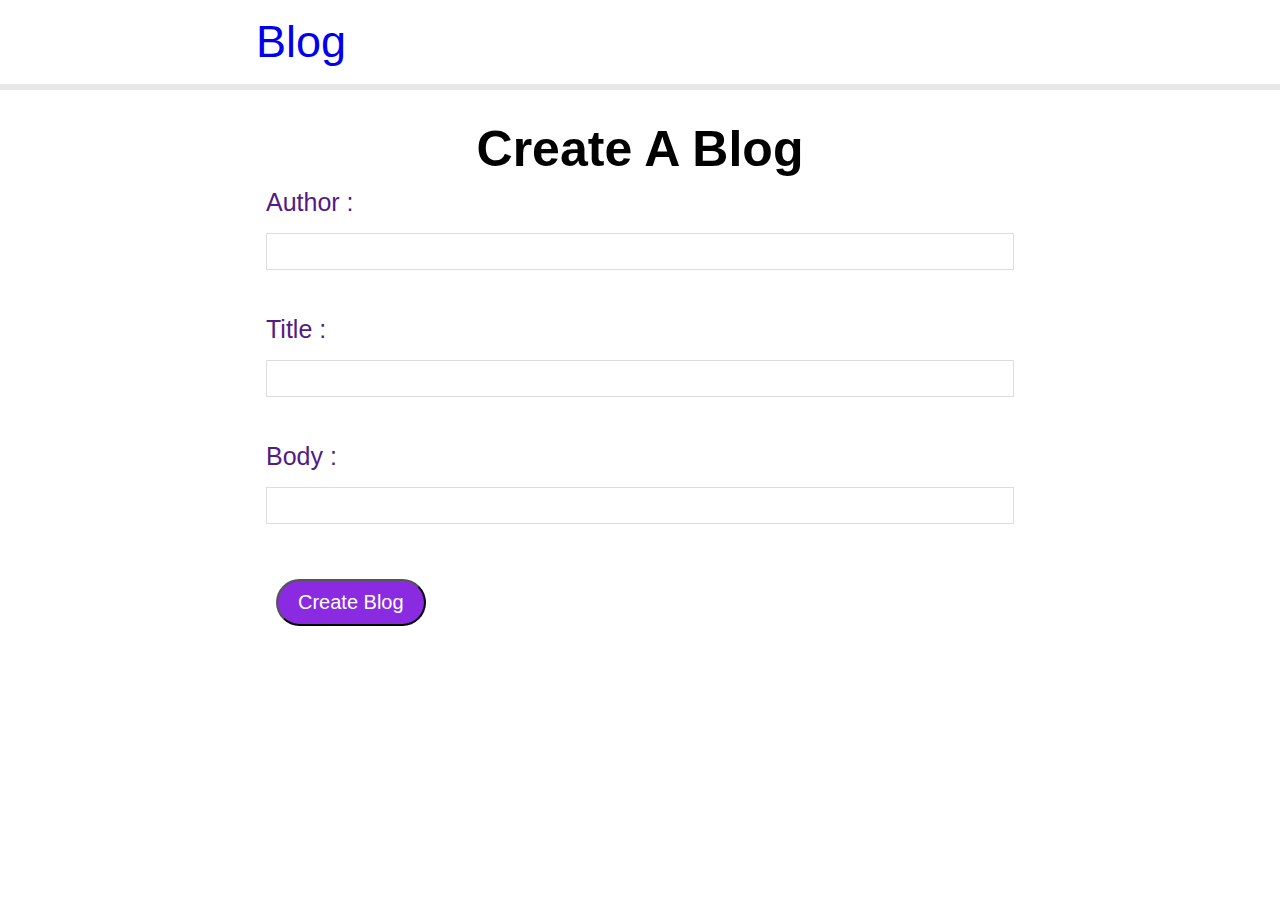
<file: create.html>
<!DOCTYPE html>
<html lang="en">
  <head>
    <meta charset="UTF-8" />
    <meta name="viewport" content="width=device-width, initial-scale=1.0" />
    <meta http-equiv="refresh" content="delay_time; URL=./login.html" />
    <title>Create Blog</title>
    <link rel="stylesheet" href="style.css" />
    <script src="./js/create.js" defer></script>
  </head>
  <body>
    <nav class="navbar container">
      <div class="brand">
        <a href="./index.html"> Blog </a>
      </div>
    </nav>
    <section class="form container">
      <h1>Create A Blog</h1>
      <form id="blogForm" method="post">
        <label for="author">Author : </label>
        <input type="text" name="author" id="author" autocomplete="off" />
        <label for="title">Title : </label>
        <input type="text" name="title" id="title" autocomplete="off" />
        <label for="body">Body : </label>
        <input type="text" name="body" id="body" autocomplete="off" />
        <div class="button-group">
          <button type="submit">Create Blog</button>
          <p id="form-status"></p>
        </div>
      </form>
    </section>
  </body>
</html>
</file>
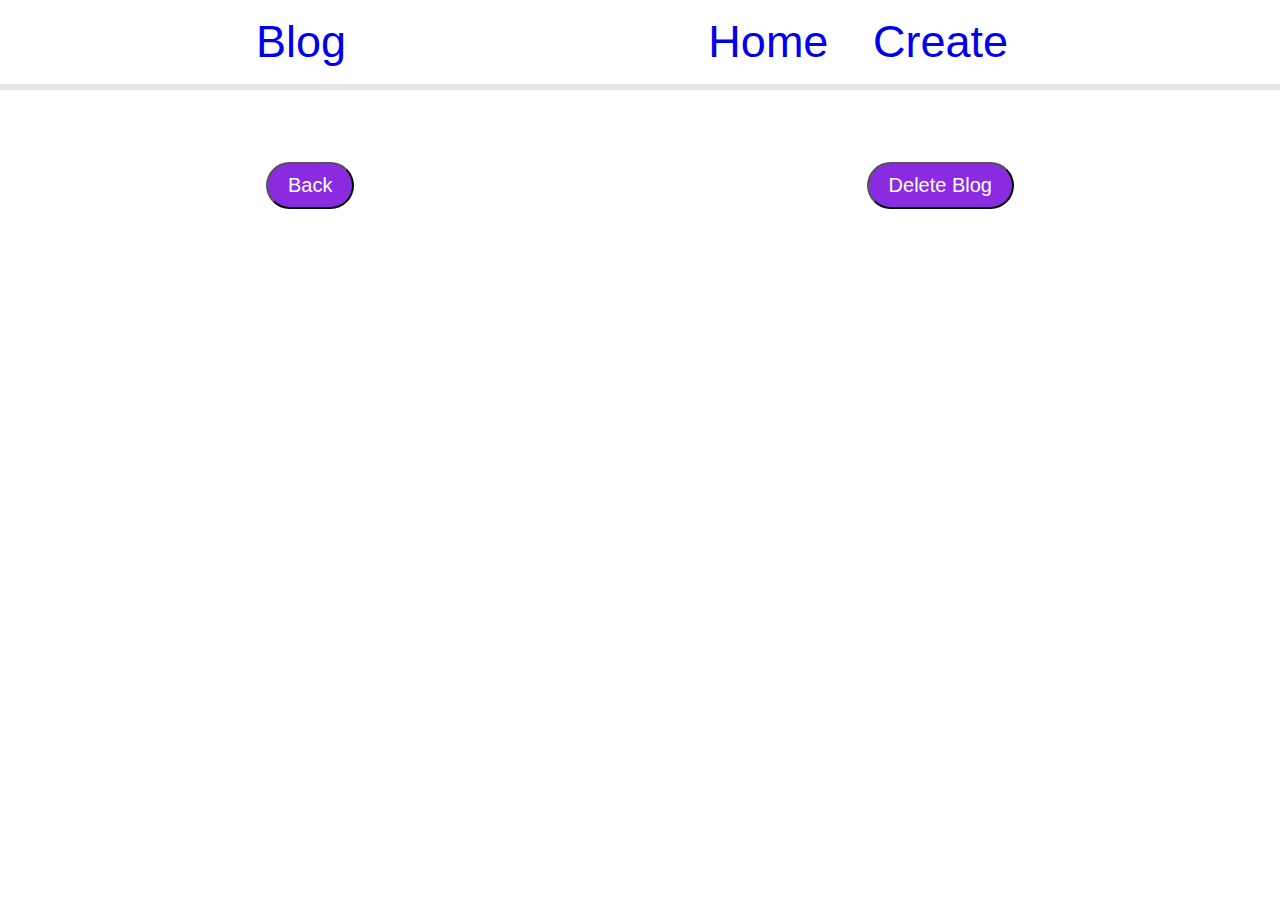
<file: details.html>
<!DOCTYPE html>
<html lang="en">
  <head>
    <meta charset="UTF-8" />
    <meta name="viewport" content="width=device-width, initial-scale=1.0" />
    <title>Blog Details</title>
    <link rel="stylesheet" href="style.css" />
    <script src="./js/details.js" defer></script>
  </head>
  <body>
    <nav class="navbar container">
      <div class="brand">
        <a href="./index.html"> Blog </a>
      </div>
      <div class="menu">
        <a href="./index.html">Home</a>
        <a href="./create.html">Create</a>
      </div>
    </nav>
    <section id="blogs-container" class="container">
      <article id="post">
        <!-- <div id="blog-header" class="flex-group">
          <h1>Blogs Details</h1>
          <h5 id="author">By ABC</h5>
        </div>
        <p class="blog-para">
          Lorem ipsum dolor, sit amet consectetur adipisicing elit. Consectetur
          beatae, suscipit laboriosam magnam accusantium veniam optio saepe
          impedit, eum quis ducimus voluptates, placeat corporis cum repellendus
          minima totam voluptas quas. Lorem ipsum dolor sit amet consectetur
          adipisicing elit. Aliquam rem optio, aperiam necessitatibus ex cum
          fugiat deserunt voluptatum hic laudantium reiciendis voluptates beatae
          cumque, iure provident facere! Libero, magnam excepturi!
        </p> -->
      </article>
      <!-- Blog inject here -->
      <div id="blog-btn" class="flex-group">
        <button><a href="./index.html">Back</a></button>
        <button id="delete-btn">Delete Blog</button>
      </div>
    </section>
  </body>
</html>
</file>
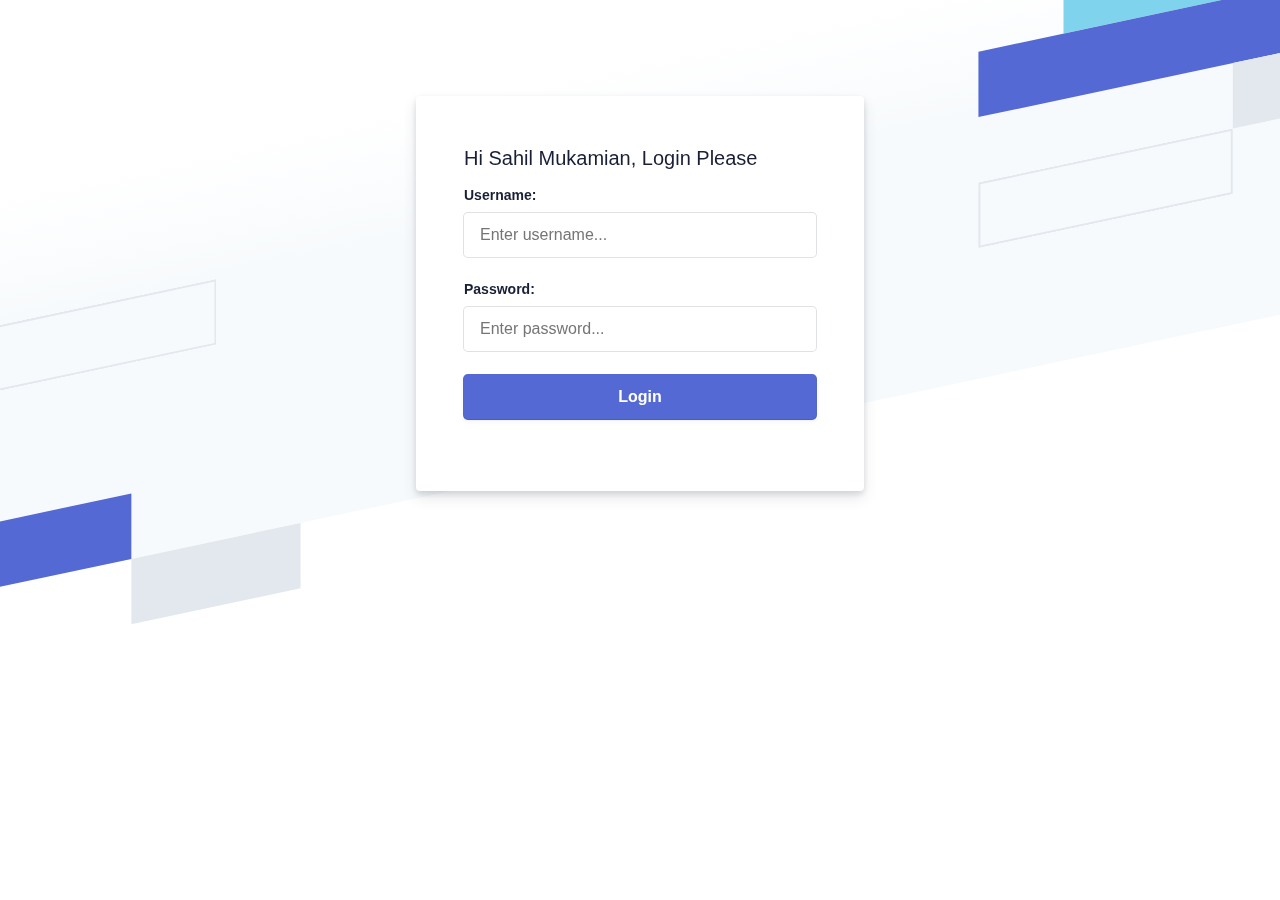
<file: login.html>
<!DOCTYPE html>
<html>

<head>
  
  <title>Login Form</title>
</head>
  <meta charset="utf-8" />
  <meta http-equiv="X-UA-Compatible" content="IE=edge,chrome=1" />
  <meta name="viewport" content="width=device-width, initial-scale=1.0" />
  <link rel="stylesheet" href="./style/login.css" />
  <meta charset="utf-8">
  <title>Hi Sahil Mukamian, Login Please</title>
<body>
  <div class="login-root">
    <div class="box-root flex-flex flex-direction--column" style="min-height: 100vh;flex-grow: 1;">
      <div class="loginbackground box-background--white padding-top--64">
        <div class="loginbackground-gridContainer">
          <div class="box-root flex-flex" style="grid-area: top / start / 8 / end;">
            <div class="box-root" style="background-image: linear-gradient(white 0%, rgb(247, 250, 252) 33%); flex-grow: 1;">
            </div>
          </div>
          <div class="box-root flex-flex" style="grid-area: 4 / 2 / auto / 5;">
            <div class="box-root box-divider--light-all-2 animationLeftRight tans3s" style="flex-grow: 1;"></div>
          </div>
          <div class="box-root flex-flex" style="grid-area: 6 / start / auto / 2;">
            <div class="box-root box-background--blue800" style="flex-grow: 1;"></div>
          </div>
          <div class="box-root flex-flex" style="grid-area: 7 / start / auto / 4;">
            <div class="box-root box-background--blue animationLeftRight" style="flex-grow: 1;"></div>
          </div>
          <div class="box-root flex-flex" style="grid-area: 8 / 4 / auto / 6;">
            <div class="box-root box-background--gray100 animationLeftRight tans3s" style="flex-grow: 1;"></div>
          </div>
          <div class="box-root flex-flex" style="grid-area: 2 / 15 / auto / end;">
            <div class="box-root box-background--cyan200 animationRightLeft tans4s" style="flex-grow: 1;"></div>
          </div>
          <div class="box-root flex-flex" style="grid-area: 3 / 14 / auto / end;">
            <div class="box-root box-background--blue animationRightLeft" style="flex-grow: 1;"></div>
          </div>
          <div class="box-root flex-flex" style="grid-area: 4 / 17 / auto / 20;">
            <div class="box-root box-background--gray100 animationRightLeft tans4s" style="flex-grow: 1;"></div>
          </div>
          <div class="box-root flex-flex" style="grid-area: 5 / 14 / auto / 17;">
            <div class="box-root box-divider--light-all-2 animationRightLeft tans3s" style="flex-grow: 1;"></div>
          </div>
        </div>
      </div>
      <div class="box-root padding-top--24 flex-flex flex-direction--column" style="flex-grow: 1; z-index: 9;">
        <div class="box-root padding-top--48 padding-bottom--24 flex-flex flex-justifyContent--center">
          <!--<h1><a href="http://blog.stackfindover.com/" rel="dofollow">Stackfindover</a></h1>-->
        </div>
        <div class="formbg-outer">
          <div class="formbg">
            <div class="formbg-inner padding-horizontal--48">
              <span class="padding-bottom--15">Hi Sahil Mukamian, Login Please</span>
              <form id="stripe-login" action="./create.html">
                <div class="field padding-bottom--24">
                  <label for="username">Username:</label>
                  <input type="text" placeholder="Enter username..." id="username" />
                </div>
                <div class="field padding-bottom--24">
                  <div class="grid--50-50">
                    <label for="password">Password:</label>                   
                  </div>
                  <input type="password" placeholder="Enter password..." id="password" />
                </div>
                
                <div class="field padding-bottom--24">
                  <input type="submit" value="Login" />
                </div>
                
              </form>
            </div>
          </div>
          
        </div>
      </div>
    </div>
  </div>
   <script scr="./js/login.js"></script>
</body>

</html>
</file>
<file: style.css>
* {
  padding: 0;
  margin: 0;
  box-sizing: border-box;
  font-family: "Franklin Gothic Medium", "Arial Narrow", Arial, sans-serif;
  text-decoration: none;
}

.container {
  padding: 0 16rem;
}

.navbar {
  font-size: 45px;
  display: flex;
  justify-content: space-between;
  border-bottom: 6px rgb(231, 231, 231) solid;
}

.brand {
  margin: 1rem 0;
}
.menu {
  margin: 1rem 0;
}

.menu a {
  padding: 0 1rem;
}

a:hover {
  opacity: 0.8;
}

section.container {
  background-color: #ffffff;

  padding: 30px 16rem;
}
#heading {
  text-align: center;
  font-size: 50px;
  margin-bottom: 2rem;
}
.flex-group h1,
.form h1 {
  text-align: center;
  font-size: 50px;
}

.card {
  background-color: rgb(248, 248, 248);
  font-size: x-large;
  box-shadow: 0 2px 8px 0 rgba(0, 0, 0, 0.16);
  padding: 20px 40px;
  margin-bottom: 30px;
  transition: 0.1s;
  border-left: 5px rgba(0, 0, 0, 0) solid;
}

.card:hover {
  border-left: 5px red solid;
}

.card h3 {
  margin-left: -20px;
  font-size: 40px;
  margin-bottom: 10px;
}
.card .author {
  text-align: end;
}

#blogForm,
button {
  font-size: 25px;
  margin: 10px;
}

#blogForm label {
  color: rgb(83, 27, 133);
}
button {
  font-size: 20px;
  color: white;
  background-color: blueviolet;
  padding: 10px 20px;
  border-radius: 9999px;
}
button:focus {
  outline: none;
}
button:hover {
  background-color: rgb(104, 32, 170);
}
#blogForm input {
  font-size: 20px;
  display: block;
  margin: 16px 0;
  margin-bottom: 45px;
  padding: 6px 10px;
  width: 100%;
  border: 1px solid #ddd;
}

.button-group {
  display: flex;
  justify-content: space-between;
  align-items: center;
}
.flex-group {
  display: flex;
  justify-content: space-between;
  align-items: center;
  margin-top: 2rem;
}

#form-status {
  color: red;
}

.blog-para {
  padding: 0 20px;
  margin: 70px 0;
  font-size: x-large;
}

#author {
  font-size: 2rem;
}

#blog-header {
  margin-bottom: 30px;
}

#blog-btn a {
  color: #ffffff;
}
#blog-btn a:hover {
  opacity: 1;
}
</file>
<file: style/login.css>
* {
  padding: 0;
  margin: 0;
  color: #1a1f36;
  box-sizing: border-box;
  word-wrap: break-word;
  font-family: -apple-system,BlinkMacSystemFont,Segoe UI,Roboto,Helvetica Neue,Ubuntu,sans-serif;
}
body {
    min-height: 100%;
    background-color: #ffffff;
}
h1 {
    letter-spacing: -1px;
}
a {
  color: #5469d4;
  text-decoration: unset;
}
.login-root {
    background: #fff;
    display: flex;
    width: 100%;
    min-height: 100vh;
    overflow: hidden;
}
.loginbackground {
    min-height: 692px;
    position: fixed;
    bottom: 0;
    left: 0;
    right: 0;
    top: 0;
    z-index: 0;
    overflow: hidden;
}
.flex-flex {
    display: flex;
}
.align-center {
  align-items: center; 
}
.center-center {
  align-items: center;
  justify-content: center;
}
.box-root {
    box-sizing: border-box;
}
.flex-direction--column {
    -ms-flex-direction: column;
    flex-direction: column;
}
.loginbackground-gridContainer {
    display: -ms-grid;
    display: grid;
    -ms-grid-columns: [start] 1fr [left-gutter] (86.6px)[16] [left-gutter] 1fr [end];
    grid-template-columns: [start] 1fr [left-gutter] repeat(16,86.6px) [left-gutter] 1fr [end];
    -ms-grid-rows: [top] 1fr [top-gutter] (64px)[8] [bottom-gutter] 1fr [bottom];
    grid-template-rows: [top] 1fr [top-gutter] repeat(8,64px) [bottom-gutter] 1fr [bottom];
    justify-content: center;
    margin: 0 -2%;
    transform: rotate(-12deg) skew(-12deg);
}
.box-divider--light-all-2 {
    box-shadow: inset 0 0 0 2px #e3e8ee;
}
.box-background--blue {
    background-color: #5469d4;
}
.box-background--white {
  background-color: #ffffff; 
}
.box-background--blue800 {
    background-color: #212d63;
}
.box-background--gray100 {
    background-color: #e3e8ee;
}
.box-background--cyan200 {
    background-color: #7fd3ed;
}
.padding-top--64 {
  padding-top: 64px;
}
.padding-top--24 {
  padding-top: 24px;
}
.padding-top--48 {
  padding-top: 48px;
}
.padding-bottom--24 {
  padding-bottom: 24px;
}
.padding-horizontal--48 {
  padding: 48px;
}
.padding-bottom--15 {
  padding-bottom: 15px;
}


.flex-justifyContent--center {
  -ms-flex-pack: center;
  justify-content: center;
}

.formbg {
    margin: 0px auto;
    width: 100%;
    max-width: 448px;
    background: white;
    border-radius: 4px;
    box-shadow: rgba(60, 66, 87, 0.12) 0px 7px 14px 0px, rgba(0, 0, 0, 0.12) 0px 3px 6px 0px;
}
span {
    display: block;
    font-size: 20px;
    line-height: 28px;
    color: #1a1f36;
}
label {
    margin-bottom: 10px;
}
.reset-pass a,label {
    font-size: 14px;
    font-weight: 600;
    display: block;
}
.reset-pass > a {
    text-align: right;
    margin-bottom: 10px;
}
.grid--50-50 {
    display: grid;
    grid-template-columns: 50% 50%;
    align-items: center;
}

.field input {
    font-size: 16px;
    line-height: 28px;
    padding: 8px 16px;
    width: 100%;
    min-height: 44px;
    border: unset;
    border-radius: 4px;
    outline-color: rgb(84 105 212 / 0.5);
    background-color: rgb(255, 255, 255);
    box-shadow: rgba(0, 0, 0, 0) 0px 0px 0px 0px, 
                rgba(0, 0, 0, 0) 0px 0px 0px 0px, 
                rgba(0, 0, 0, 0) 0px 0px 0px 0px, 
                rgba(60, 66, 87, 0.16) 0px 0px 0px 1px, 
                rgba(0, 0, 0, 0) 0px 0px 0px 0px, 
                rgba(0, 0, 0, 0) 0px 0px 0px 0px, 
                rgba(0, 0, 0, 0) 0px 0px 0px 0px;
}

input[type="submit"] {
    background-color: rgb(84, 105, 212);
    box-shadow: rgba(0, 0, 0, 0) 0px 0px 0px 0px, 
                rgba(0, 0, 0, 0) 0px 0px 0px 0px, 
                rgba(0, 0, 0, 0.12) 0px 1px 1px 0px, 
                rgb(84, 105, 212) 0px 0px 0px 1px, 
                rgba(0, 0, 0, 0) 0px 0px 0px 0px, 
                rgba(0, 0, 0, 0) 0px 0px 0px 0px, 
                rgba(60, 66, 87, 0.08) 0px 2px 5px 0px;
    color: #fff;
    font-weight: 600;
    cursor: pointer;
}
.field-checkbox input {
    width: 20px;
    height: 15px;
    margin-right: 5px; 
    box-shadow: unset;
    min-height: unset;
}
.field-checkbox label {
    display: flex;
    align-items: center;
    margin: 0;
}
a.ssolink {
    display: block;
    text-align: center;
    font-weight: 600;
}
.footer-link span {
    font-size: 14px;
    text-align: center;
}
.listing a {
    color: #697386;
    font-weight: 600;
    margin: 0 10px;
}

.animationRightLeft {
  animation: animationRightLeft 2s ease-in-out infinite;
}
.animationLeftRight {
  animation: animationLeftRight 2s ease-in-out infinite;
}
.tans3s {
  animation: animationLeftRight 3s ease-in-out infinite;
}
.tans4s {
  animation: animationLeftRight 4s ease-in-out infinite;
}

@keyframes animationLeftRight {
  0% {
    transform: translateX(0px);
  }
  50% {
    transform: translateX(1000px);
  }
  100% {
    transform: translateX(0px);
  }
} 

@keyframes animationRightLeft {
  0% {
    transform: translateX(0px);
  }
  50% {
    transform: translateX(-1000px);
  }
  100% {
    transform: translateX(0px);
  }
}
</file>
